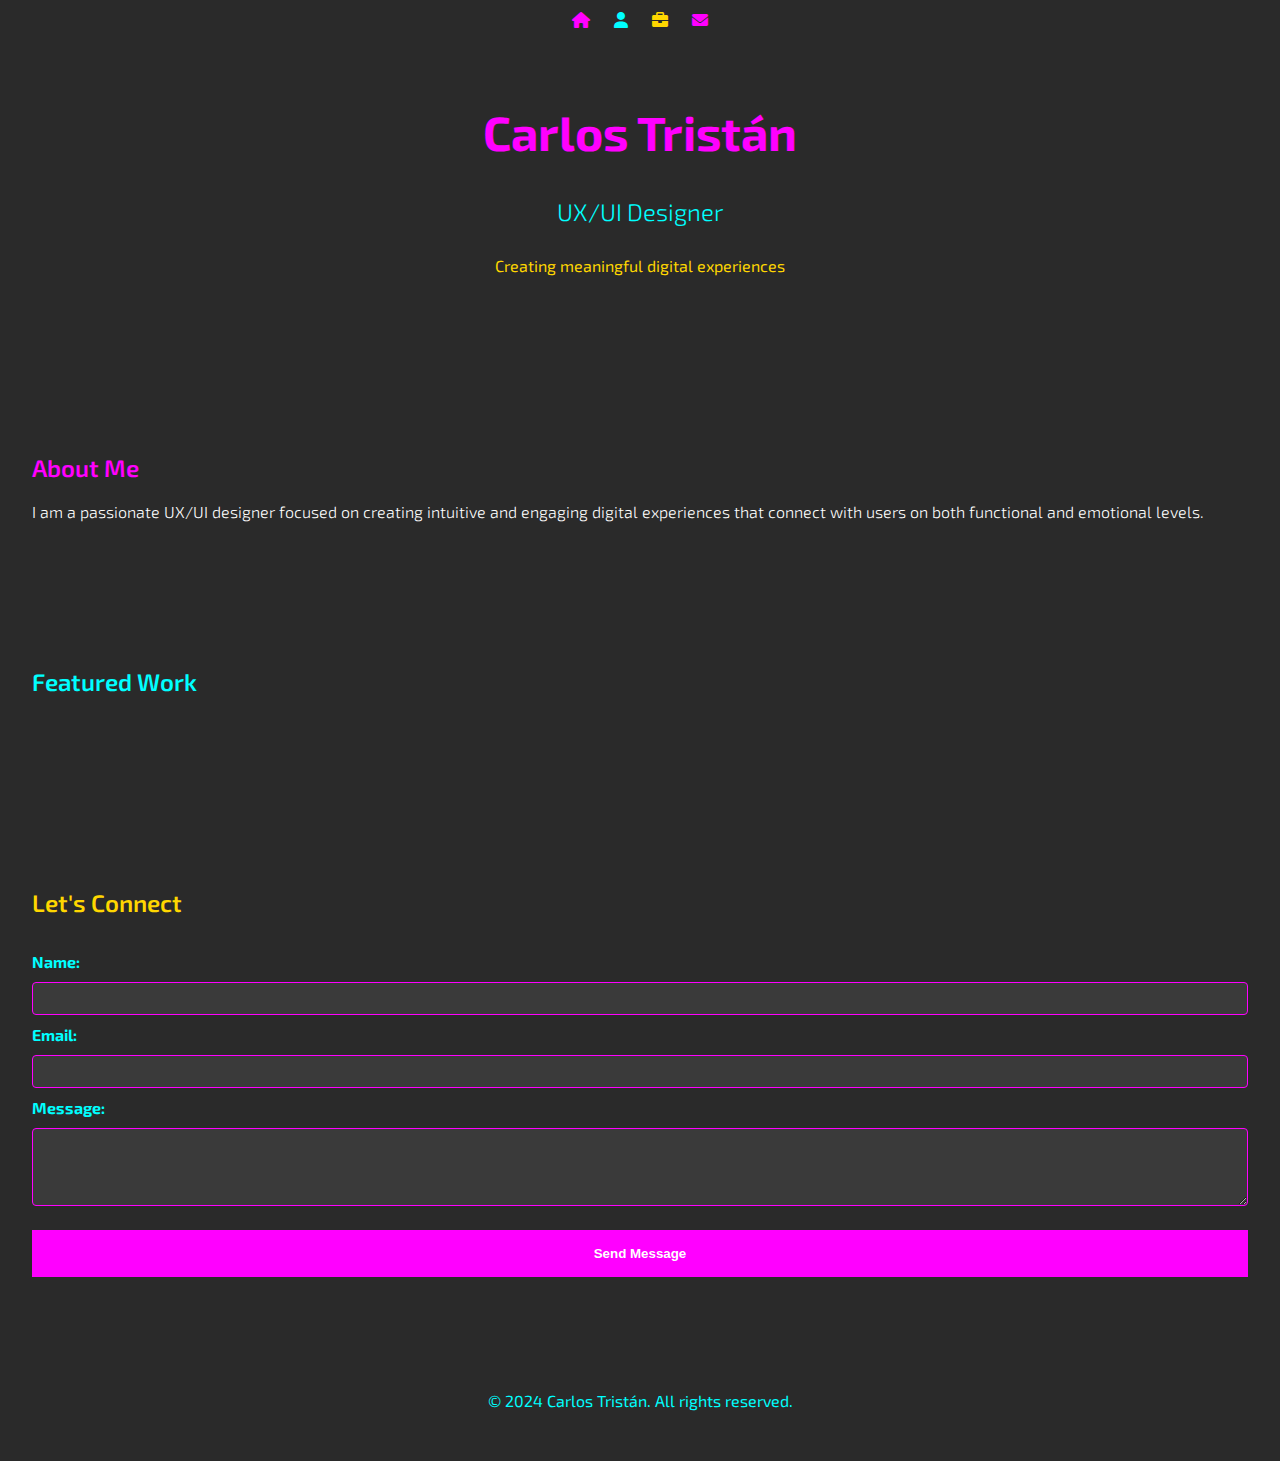
<file: index.html>
<!DOCTYPE html>
<html lang="en">
<head>
    <meta charset="UTF-8">
    <meta name="viewport" content="width=device-width, initial-scale=1.0">
    <meta name="description" content="Carlos Tristán - Professional UX/UI Designer specialized in intuitive and engaging digital experiences">
    <meta name="keywords" content="UX/UI, interface design, user experience, web designer, Carlos Tristán">
    <title>Carlos Tristán | UX/UI Designer</title>
    <link rel="stylesheet" href="css/style.css">
    <link rel="stylesheet" href="https://cdnjs.cloudflare.com/ajax/libs/font-awesome/6.0.0/css/all.min.css">
    <link href="https://fonts.googleapis.com/css2?family=Exo+2:wght@300;400;600;700&display=swap" rel="stylesheet">
</head>
<body style="background-color: #2A2A2A; color: #ffffff; font-family: 'Exo 2', sans-serif;">
    <nav class="nav-fixed" role="navigation" aria-label="Main menu">
        <ul class="nav-list" style="background-color: rgba(42,42,42,0.95);">
            <li><a href="#home" aria-label="Home" style="color: #FF00FF;"><i class="fas fa-home"></i></a></li>
            <li><a href="#about" aria-label="About me" style="color: #00FFFF;"><i class="fas fa-user"></i></a></li>
            <li><a href="#portfolio" aria-label="Portfolio" style="color: #FFD700;"><i class="fas fa-briefcase"></i></a></li>
            <li><a href="#contact" aria-label="Contact" style="color: #FF00FF;"><i class="fas fa-envelope"></i></a></li>
        </ul>
    </nav>

    <main>
        <section id="home" class="hero" style="background-color: #2A2A2A;">
            <div class="logo-container">
                <h1 style="font-weight: 700; color: #FF00FF; font-size: 3rem;">Carlos Tristán</h1>
                <p class="professional-title" style="font-weight: 300; color: #00FFFF; font-size: 1.5rem;">UX/UI Designer</p>
                <p style="font-weight: 400; color: #FFD700;">Creating meaningful digital experiences</p>
            </div>
        </section>

        <section id="about" class="about" style="padding: 4rem 2rem;">
            <h2 style="font-weight: 600; color: #FF00FF;">About Me</h2>
            <p style="font-weight: 300; line-height: 1.6;">I am a passionate UX/UI designer focused on creating intuitive and engaging digital experiences that connect with users on both functional and emotional levels.</p>
        </section>

        <section id="portfolio" class="portfolio" style="padding: 4rem 2rem;">
            <h2 style="font-weight: 600; color: #00FFFF;">Featured Work</h2>
            <div class="portfolio-grid" style="display: grid; gap: 2rem; margin-top: 2rem;">
                <!-- Portfolio items would go here -->
            </div>
        </section>

        <section id="contact" class="contact" style="padding: 4rem 2rem;">
            <h2 style="font-weight: 600; color: #FFD700;">Let's Connect</h2>
            <form action="/send" method="POST" style="margin-top: 2rem;">
                <label for="name" style="color: #00FFFF;">Name:</label>
                <input type="text" id="name" name="name" required style="background: #3A3A3A; border: 1px solid #FF00FF; color: white;">
                
                <label for="email" style="color: #00FFFF;">Email:</label>
                <input type="email" id="email" name="email" required style="background: #3A3A3A; border: 1px solid #FF00FF; color: white;">
                
                <label for="message" style="color: #00FFFF;">Message:</label>
                <textarea id="message" name="message" rows="4" required style="background: #3A3A3A; border: 1px solid #FF00FF; color: white;"></textarea>
                
                <button type="submit" style="background: #FF00FF; color: white; border: none; padding: 1rem 2rem; font-weight: 600; margin-top: 1rem;">Send Message</button>
            </form>
        </section>
    </main>

    <footer style="text-align: center; padding: 2rem; color: #00FFFF;">
        <p>&copy; 2024 Carlos Tristán. All rights reserved.</p>
    </footer>
</body>
</html>
</file>
<file: css/style.css>
/* Estilos Base - Mobile First */
html {
    box-sizing: border-box;
    font-family: Arial, sans-serif;
    font-size: 16px;
    line-height: 1.5;
    color: #333;
}

*, *:before, *:after {
    box-sizing: inherit;
}

body {
    margin: 0;
}

/* Estructura Principal */
.site-header, .site-footer {
    background: #f5f5f5;
    padding: 1rem;
    text-align: center;
}

.logo a {
    text-decoration: none;
    font-weight: bold;
    font-size: 1.2rem;
    color: #333;
}

.main-nav {
    position: relative;
    margin-top: 1rem;
}

.nav-toggle {
    background: none;
    border: none;
    font-size: 1.5rem;
    cursor: pointer;
}

.nav-list {
    list-style: none;
    padding: 0;
    margin: 0;
    display: none;
}

.nav-list.open {
    display: block;
    margin-top: 1rem;
}

.nav-list li a {
    display: block;
    padding: 0.5rem 0;
    text-decoration: none;
    color: #333;
}

.nav-list li a:hover {
    color: #007AFF;
}

.content {
    padding: 1rem;
}

h1, h2, h3 {
    margin-top: 0;
    line-height: 1.2;
}

.btn-primary {
    display: inline-block;
    background: #007AFF;
    color: #fff;
    padding: 0.5rem 1rem;
    text-decoration: none;
    border-radius: 4px;
}

/* Secciones */
.hero {
    text-align: center;
    background: #fafafa;
    padding: 2rem 1rem;
}

.about, .portfolio-uxui, .services, .creative-work, .blog, .contact {
    margin-top: 2rem;
}

section > h2 {
    margin-bottom: 1rem;
}

/* Servicios */
.service-group h3 {
    font-size: 1.1rem;
    margin-bottom: 0.5rem;
}

.service-group ul {
    padding-left: 1rem;
}

/* Formularios */
form {
    display: flex;
    flex-direction: column;
    gap: 0.5rem;
}

label {
    font-weight: bold;
}

input, textarea {
    padding: 0.5rem;
    border: 1px solid #ccc;
    border-radius: 4px;
}

.site-footer {
    margin-top: 2rem;
    font-size: 0.9rem;
    color: #666;
}

/* Media Queries - Desktop */
@media (min-width: 768px) {
    .nav-toggle {
        display: none;
    }
    .nav-list {
        display: flex;
        justify-content: center;
        gap: 1.5rem;
    }

    .content {
        max-width: 800px;
        margin: 0 auto;
    }

    .hero {
        padding: 4rem 1rem;
    }

    .services {
        display: flex;
        gap: 2rem;
    }

    .creative-work,
    .blog {
        display: grid;
        grid-template-columns: 1fr 1fr 1fr;
        gap: 1rem;
    }
}
</file>
